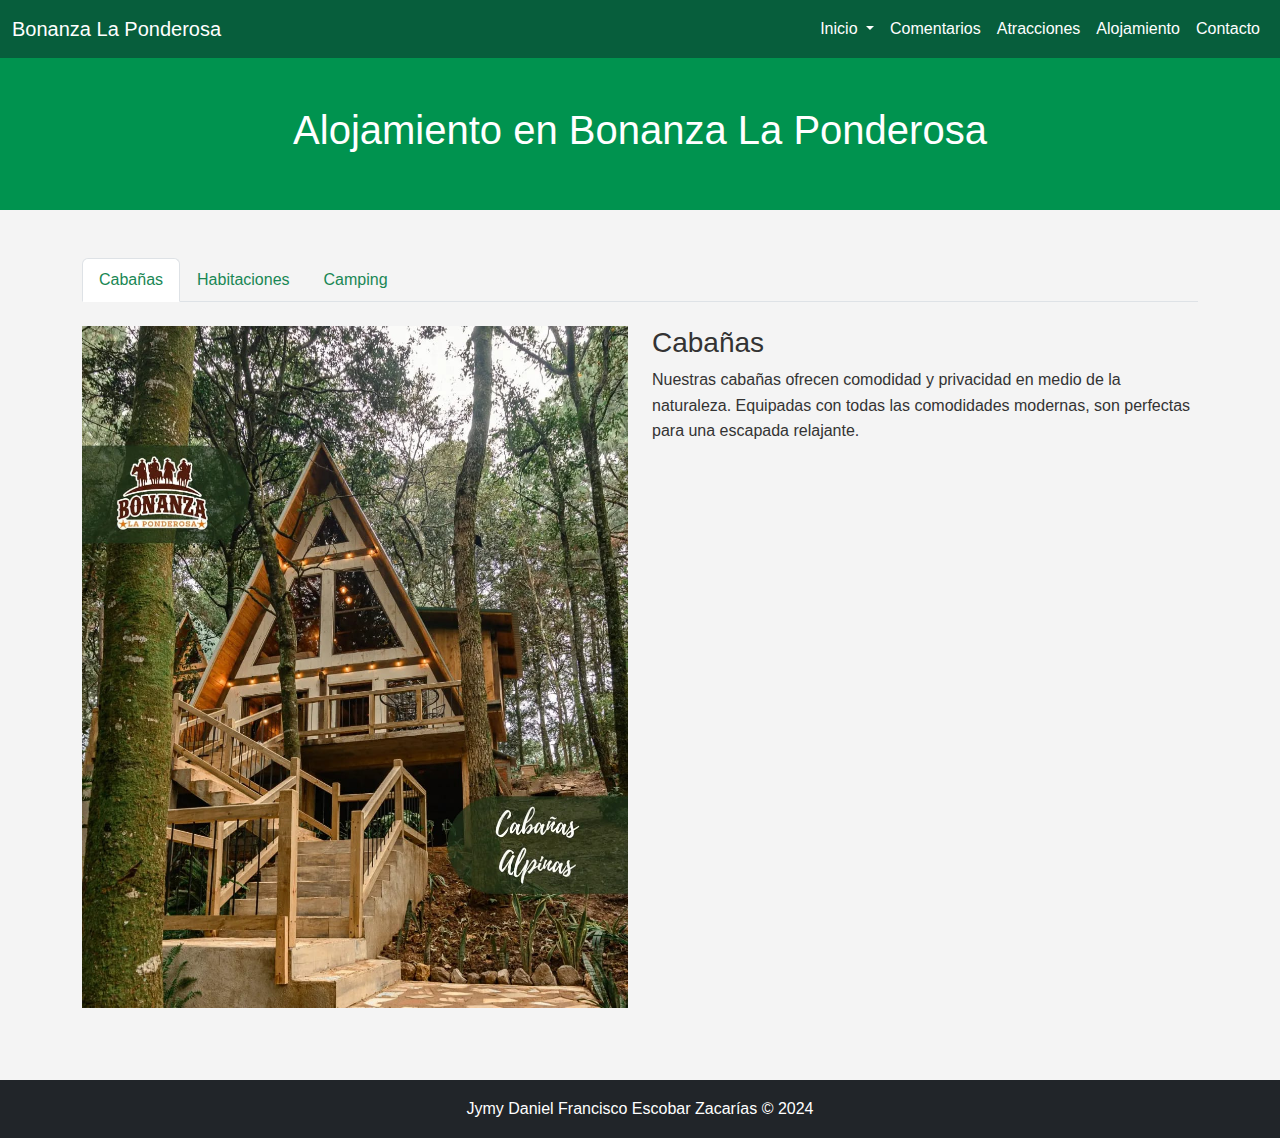
<file: alojamiento.html>
<!DOCTYPE html>
<html lang="es">

<head>
    <meta charset="UTF-8">
    <meta name="viewport" content="width=device-width, initial-scale=1.0">
    <title>Alojamiento - Bonanza La Ponderosa</title>
    <meta name="description" content="Opciones de alojamiento en Bonanza La Ponderosa.">
    <!-- Bootstrap CSS -->
    <link href="https://cdn.jsdelivr.net/npm/bootstrap@5.3.0-alpha3/dist/css/bootstrap.min.css" rel="stylesheet">
    <link rel="stylesheet" href="./css/style.css">
</head>

<body>

    <!-- Navbar -->
    <nav class="navbar sticky-top navbar-expand-lg">
        <div class="container-fluid">
            <a class="navbar-brand" href="index.html">Bonanza La Ponderosa</a>
            <button class="navbar-toggler" type="button" data-bs-toggle="collapse" data-bs-target="#navbarNav"
                aria-controls="navbarNav" aria-expanded="false" aria-label="Toggle navigation">
                <span class="navbar-toggler-icon"></span>
            </button>
            <div class="collapse navbar-collapse" id="navbarNav">
                <ul class="navbar-nav ms-auto">
                    <li class="nav-item dropdown">
                        <a class="nav-link dropdown-toggle" href="./index.html" id="inicioDropdown" role="button">
                            Inicio
                        </a>
                        <ul id="menuInicio" class="dropdown-menu" aria-labelledby="inicioDropdown">
                            <li><a class="dropdown-item" href="./index.html#Titulo">Titulo</a></li>
                            <li><a class="dropdown-item" href="./index.html#Descripcion">Descripcion</a></li>
                            <li><a class="dropdown-item" href="./index.html#Galeria">Galería</a></li>
                            <li><a class="dropdown-item" href="./index.html#TablaItinerarios">Tabla de itinerarios</a></li>
                            <li><a class="dropdown-item" href="./index.html#Comentarios">Comentarios</a></li>
                            <li><a class="dropdown-item" href="./index.html#ListaActividades">Lista de actividades</a></li>
                            <li><a class="dropdown-item" href="./index.html#Footer">Pie de página</a></li>
                        </ul>
                    </li>
                    <li class="nav-item">
                        <a class="nav-link" href="./index.html#Comentarios">Comentarios</a>
                    </li>
                    <li class="nav-item">
                        <a class="nav-link" href="./atracciones.html">Atracciones</a>
                    </li>
                    <li class="nav-item">
                        <a class="nav-link" href="./alojamiento.html">Alojamiento</a>
                    </li>
                    <li class="nav-item">
                        <a class="nav-link" href="./contacto.html">Contacto</a>
                    </li>
                </ul>
            </div>
        </div>
    </nav>

    <!-- Titulo -->
    <section class="text-center p-5 color1 text-white">
        <h1 class="text-white">Alojamiento en Bonanza La Ponderosa</h1>
    </section>

    <!-- Descripción de Alojamiento -->
    <section class="container mt-5">
        <ul class="nav nav-tabs" id="myTab" role="tablist">
            <li class="nav-item" role="presentation">
                <button class="nav-link active text-success" id="cabanas-tab" data-bs-toggle="tab" data-bs-target="#cabanas"
                    type="button" role="tab" aria-controls="cabanas" aria-selected="true">Cabañas</button>
            </li>
            <li class="nav-item" role="presentation">
                <button class="nav-link text-success" id="habitaciones-tab" data-bs-toggle="tab" data-bs-target="#habitaciones"
                    type="button" role="tab" aria-controls="habitaciones" aria-selected="false">Habitaciones</button>
            </li>
            <li class="nav-item" role="presentation">
                <button class="nav-link text-success" id="camping-tab" data-bs-toggle="tab" data-bs-target="#camping" type="button"
                    role="tab" aria-controls="camping" aria-selected="false">Camping</button>
            </li>
        </ul>
        <div class="tab-content mt-4" id="myTabContent">
            <div class="tab-pane fade show active" id="cabanas" role="tabpanel" aria-labelledby="cabanas-tab">
                <div class="row">
                    <div class="col-md-6 mb-4">
                        <img src="./img/cabania.jpg" class="img-fluid" alt="Cabañas">
                    </div>
                    <div class="col-md-6 mb-4">
                        <h3>Cabañas</h3>
                        <p>Nuestras cabañas ofrecen comodidad y privacidad en medio de la naturaleza. Equipadas con
                            todas las comodidades modernas, son perfectas para una escapada relajante.</p>
                    </div>
                </div>
            </div>
            <div class="tab-pane fade" id="habitaciones" role="tabpanel" aria-labelledby="habitaciones-tab">
                <div class="row">
                    <div class="col-md-6 mb-4">
                        <img src="./img/hospedaje.jpg" class="img-fluid" alt="Habitaciones">
                    </div>
                    <div class="col-md-6 mb-4">
                        <h3>Habitaciones</h3>
                        <p>Nuestras habitaciones son ideales para quienes buscan una estancia cómoda y económica.
                            Disfruta de un ambiente acogedor y de un servicio de calidad.</p>
                    </div>
                </div>
            </div>
            <div class="tab-pane fade" id="camping" role="tabpanel" aria-labelledby="camping-tab">
                <div class="row">
                    <div class="col-md-6 mb-4">
                        <img src="./img/camping.jpg"
                            class="img-fluid" alt="Camping">
                    </div>
                    <div class="col-md-6 mb-4">
                        <h3>Camping</h3>
                        <p>Si prefieres una experiencia al aire libre, nuestra área de camping es perfecta para ti.
                            Conéctate con la naturaleza y disfruta de la tranquilidad del entorno.</p>
                    </div>
                </div>
            </div>
        </div>
    </section>

    <!-- Footer -->
    <footer class="bg-dark text-white text-center py-3 mt-5">
        Jymy Daniel Francisco Escobar Zacarías © 2024
    </footer>

    <!-- Bootstrap JS -->
    <script src="https://cdn.jsdelivr.net/npm/bootstrap@5.3.0-alpha3/dist/js/bootstrap.bundle.min.js"></script>
</body>

</html>
</file>
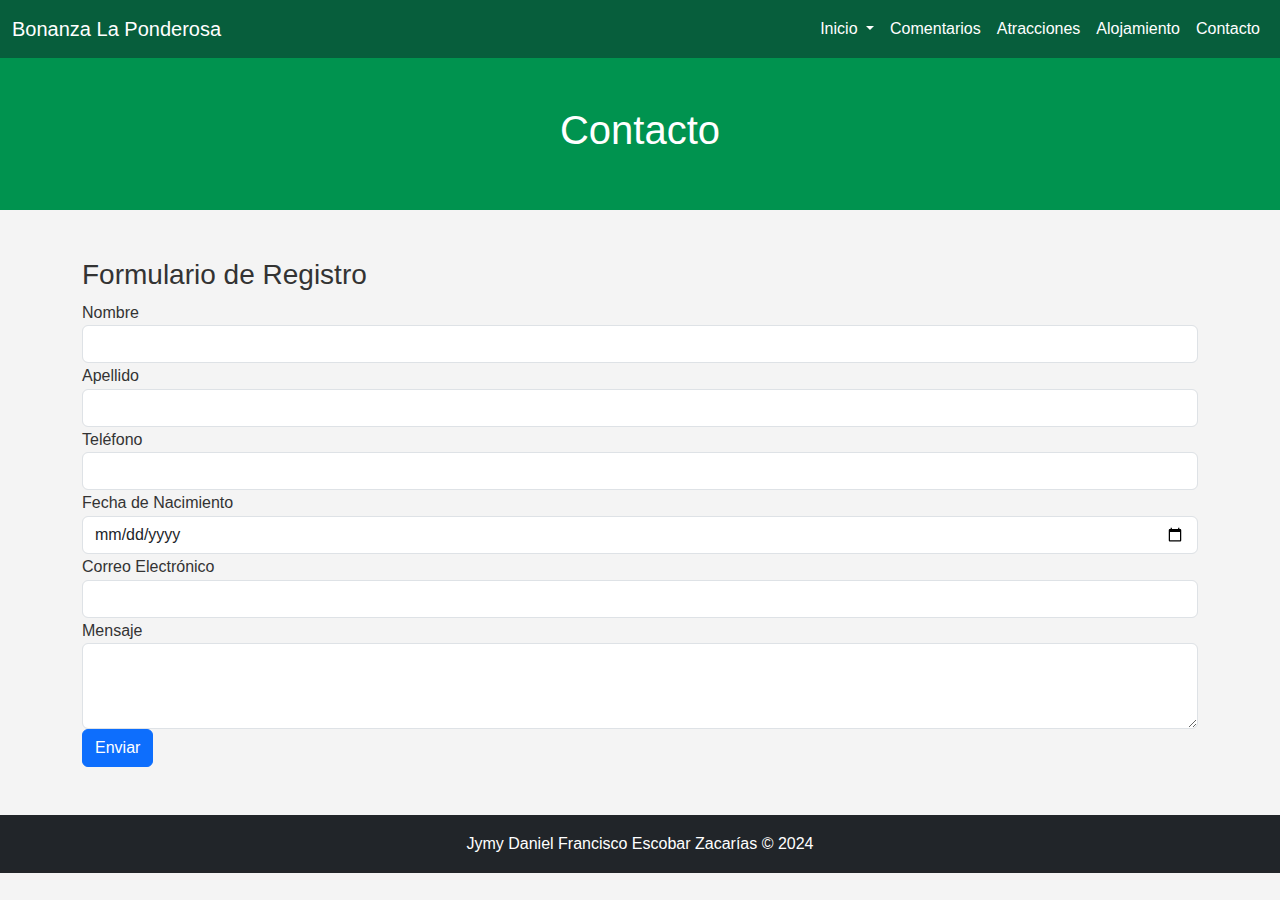
<file: contacto.html>
<!DOCTYPE html>
<html lang="es">

<head>
    <meta charset="UTF-8">
    <meta name="viewport" content="width=device-width, initial-scale=1.0">
    <title>Excursión a Bonanza La Ponderosa</title>
    <meta name="description"
        content="Hotel, Restaurante y Parque de atracciones Bonanza La Ponderosa en Chimaltenango.">
    <!-- Bootstrap CSS -->
    <link href="https://cdn.jsdelivr.net/npm/bootstrap@5.3.0-alpha3/dist/css/bootstrap.min.css" rel="stylesheet">
    <link rel="stylesheet" href="./css/style.css">
</head>

<body>
    <!-- Navbar -->
    <nav class="navbar sticky-top navbar-expand-lg">
        <div class="container-fluid">
            <a class="navbar-brand" href="index.html">Bonanza La Ponderosa</a>
            <button class="navbar-toggler" type="button" data-bs-toggle="collapse" data-bs-target="#navbarNav"
                aria-controls="navbarNav" aria-expanded="false" aria-label="Toggle navigation">
                <span class="navbar-toggler-icon"></span>
            </button>
            <div class="collapse navbar-collapse" id="navbarNav">
                <ul class="navbar-nav ms-auto">
                    <li class="nav-item dropdown">
                        <a class="nav-link dropdown-toggle" href="./index.html" id="inicioDropdown" role="button">
                            Inicio
                        </a>
                        <ul id="menuInicio" class="dropdown-menu" aria-labelledby="inicioDropdown">
                            <li><a class="dropdown-item" href="./index.html#Titulo">Titulo</a></li>
                            <li><a class="dropdown-item" href="./index.html#Descripcion">Descripcion</a></li>
                            <li><a class="dropdown-item" href="./index.html#Galeria">Galería</a></li>
                            <li><a class="dropdown-item" href="./index.html#TablaItinerarios">Tabla de Itinerarios</a>
                            </li>
                            <li><a class="dropdown-item" href="./index.html#Comentarios">Comentarios</a></li>
                            <li><a class="dropdown-item" href="./index.html#ListaActividades">Lista de actividades</a>
                            </li>
                            <li><a class="dropdown-item" href="./index.html#Footer">Pie de página</a></li>
                        </ul>
                    </li>
                    <li class="nav-item">
                        <a class="nav-link" href="./index.html#Comentarios">Comentarios</a>
                    </li>
                    <li class="nav-item">
                        <a class="nav-link" href="./atracciones.html">Atracciones</a>
                    </li>
                    <li class="nav-item">
                        <a class="nav-link" href="./alojamiento.html">Alojamiento</a>
                    </li>
                    <li class="nav-item">
                        <a class="nav-link" href="./contacto.html">Contacto</a>
                    </li>
                </ul>
            </div>
        </div>
    </nav>

    <!-- Titulo -->
    <section class="text-center p-5 color1 text-white">
        <h1 class="text-white">Contacto</h1>
    </section>

    <!-- Seccion de contacto -->
    <section class="container mt-5">
        <h3>Formulario de Registro</h3>
        <form id="formularioRegistro" >
            <div class="form-group">
                <label for="nombre">Nombre</label>
                <input type="text" class="form-control" id="nombre" name="nombre" required>
                <div class="invalid-feedback">Por favor, ingrese su nombre.</div>
            </div>
            <div class="form-group">
                <label for="apellido">Apellido</label>
                <input type="text" class="form-control" id="apellido" name="apellido" required>
                <div class="invalid-feedback">Por favor, ingrese su apellido.</div>
            </div>
            <div class="form-group">
                <label for="telefono">Teléfono</label>
                <input type="tel" class="form-control" id="telefono" name="telefono" required pattern="[0-9]{8}">
                <div class="invalid-feedback">Por favor, ingrese su teléfono.</div>
            </div>
            <div class="form-group">
                <label for="fechaNacimiento">Fecha de Nacimiento</label>
                <input type="date" class="form-control" id="fechaNacimiento" name="fechaNacimiento" required>
                <div class="invalid-feedback">Por favor, ingrese su fecha de nacimiento.</div>
            </div>
            <div class="form-group">
                <label for="correo">Correo Electrónico</label>
                <input type="email" class="form-control" id="correo" name="correo" required>
                <div class="invalid-feedback">Por favor, ingrese un correo electrónico válido.</div>
            </div>
            <div class="form-group">
                <label for="mensaje">Mensaje</label>
                <textarea class="form-control" id="mensaje" name="mensaje" rows="3" required></textarea>
                <div class="invalid-feedback">Por favor, ingrese un mensaje.</div>
            </div>
            <button type="submit" class="btn btn-primary">Enviar</button>
        </form>
    </section>

    <div id="confirmacionModal" class="modal" tabindex="-1">
        <div class="modal-dialog">
            <div class="modal-content">
                <div class="modal-header">
                    <h5 class="modal-title">Exito!</h5>
                    <button type="button" class="btn-close" data-bs-dismiss="modal" aria-label="Close"></button>
                </div>
                <div class="modal-body">
                    <p>Se registró correctamente.</p>
                </div>
                <div class="modal-footer">
                    <button type="button" class="btn btn-primary" data-bs-dismiss="modal">Aceptar</button>
                </div>
            </div>
        </div>
    </div>

    <!-- Footer -->
    <footer class="bg-dark text-white text-center py-3 mt-5">
        Jymy Daniel Francisco Escobar Zacarías © 2024
    </footer>

    <!-- Bootstrap JS -->
    <script src="https://cdn.jsdelivr.net/npm/bootstrap@5.3.0-alpha3/dist/js/bootstrap.bundle.min.js"></script>
    <script src="https://code.jquery.com/jquery-3.5.1.slim.min.js"></script>
    <script src="https://cdn.jsdelivr.net/npm/@popperjs/core@2.9.3/dist/umd/popper.min.js"></script>
    <script src="https://stackpath.bootstrapcdn.com/bootstrap/4.5.2/js/bootstrap.min.js"></script>

    <script src="./js/contacto.js"></script>
</body>

</html>
</file>
<file: css/style.css>
/* Estilos generales */
body {
    font-family: 'Arial', sans-serif;
    line-height: 1.6;
    margin: 0;
    padding: 0;
    background-color: #f4f4f4;
    color: #333;
}

h1, h2 {
    color: #2c3e50;
}

a {
    text-decoration: none;
    color: #3498db;
}

a:hover {
    color: #2980b9;
}

.navbar{
    background-color: #075e3c !important;
} 

.navbar a {
    color: white !important;
}

#menuInicio a {
    color: black !important;
}


.color1 {
    background-color: rgb(0 147 79);
}
/* Sección de Indice */
#Indice {
    background-color: #ecf0f1;
    padding: 20px;
}

#Indice h2 {
    text-align: center;
    margin-bottom: 15px;
}

#Indice ul {
    list-style-type: none;
    padding: 0;
    text-align: center;
}

#Indice ul li {
    display: inline;
    margin-right: 15px;
}

.nav-item.dropdown:hover .dropdown-menu {
    display: block;
    margin-top: 0;
}

/* Sección Titulo */
#Titulo {
    padding: 30px 0;
}

#Titulo h1 {
    color: white;
    text-align: center;
}

/* Sección Descripción */
#Descripcion {
    padding: 20px;
    text-align: center;
    max-width: 800px;
    margin: 0 auto;
}

#Descripcion p {
    font-size: 18px;
    margin-bottom: 20px;
}

#Descripcion iframe {
    width: 100%;
    max-width: 600px;
    height: 400px;
    border: 0;
}

/* Sección Galería */
#Galeria {
    padding: 20px;
    text-align: center;
}

#Galeria img {
    width: 100%;
    max-width: 450px;
    height: 400px;
    margin: 10px;
    border-radius: 5px;
    box-shadow: 0 0 10px rgba(0, 0, 0, 0.1);
    transition: transform 0.3s ease-in-out;
}

#Galeria img:hover {
    background-color: rgba(0, 0, 0, 0.5);
    transform: scale(1.05);
    -webkit-transform: scale(1.05);
    -moz-transform: scale(1.05);
    -ms-transform: scale(1.05);
    -o-transform: scale(1.05);
}


#Carousel img {
    width: 100%;
    height: 700px;
    margin: 10px;
    border-radius: 5px;
    box-shadow: 0 0 10px rgba(0, 0, 0, 0.1);
    transition: transform 0.3s ease-in-out;
}

/* Sección Tabla de Itinerarios */
#TablaItinerarios {
    padding: 20px;
    text-align: center;
}

#TablaItinerarios table {
    width: 100%;
    max-width: 800px;
    margin: 0 auto;
    border-collapse: collapse;
    background-color: white;
}

#TablaItinerarios th, #TablaItinerarios td {
    padding: 10px;
    border: 1px solid #ddd;
    text-align: center;
}

#TablaItinerarios th {
    background-color: #3498db;
    color: white;
}


.card-color-blue{
    background-color: #3498db;
}

/* Sección Lista de Actividades */
#ListaActividades {
    padding: 20px;
    height: 550px;
    text-align: center;
}

#ListaActividades ul {
    padding: 0;
    margin: 0;
    display: inline-block;
    text-align: left;
}

#ListaActividades ul li {
    padding: 5px;
    font-size: 18px;
}

/* Footer */
#Footer {
    background-color: #2c3e50;
    color: white;
    text-align: center;
    padding: 15px 0;
    width: 100%;
    bottom: 0;
}


#atracciones img {
    height: 400px;
}



/* Pantallas grandes: 1200px o más */
@media (min-width: 1200px) {
    #Galeria {
        padding: 40px;
    }
    #Galeria img {
        max-width: 300px;
        height: 400px;
    }
}

/* Pantallas medianas: de 768px a 1199px */
@media (min-width: 768px) and (max-width: 1199px) {
    #Galeria {
        padding: 30px;
    }
    #Galeria img {
        max-width: 45%;
        height: 400px;
    }
}

/* Pantallas pequeñas: menos de 768px */
@media (max-width: 767px) {
    #Galeria {
        padding: 20px;
    }
    #Galeria img {
        max-width: 90%;
        height: 400px;
    }
}
</file>
